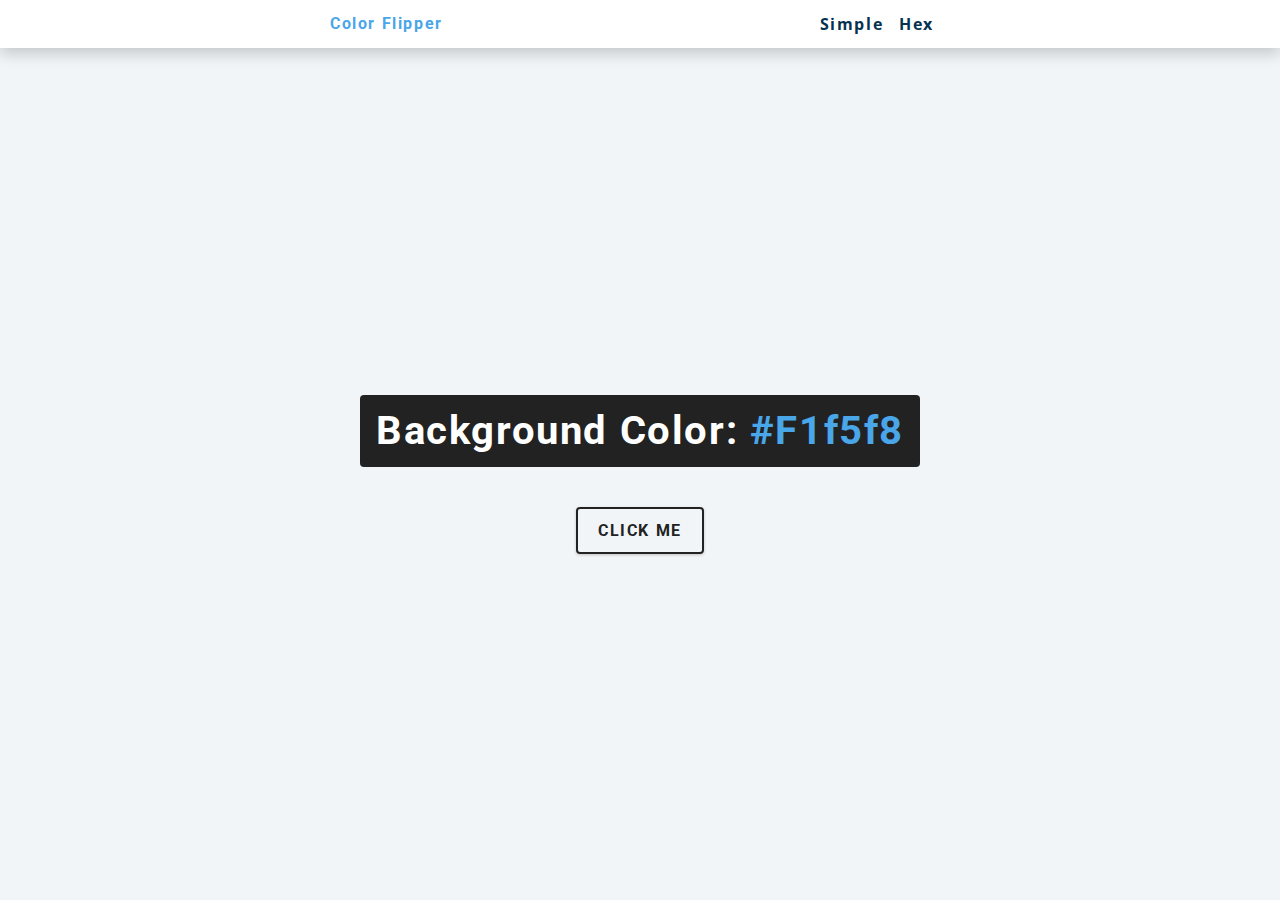
<file: colorFlipper/index.html>
<!DOCTYPE html>
<html lang="en">
  <head>
    <meta charset="UTF-8" />
    <meta name="viewport" content="width=device-width, initial-scale=1.0" />
    <title>Color Flipper || Simple</title>

    <!-- styles -->
    <link rel="stylesheet" href="styles.css" />
  </head>
  <body>
    <nav>
        <div class="nav-center">
            <h4>color flipper</h4>
            <ul class="nav-links">
                <li><a href="index.html">simple</a></li>
                <li><a href="hex.html">hex</a></li>
            </ul>
        </div>
    </nav>
    <main>
        <div class="container">
            <h2> 
                background color:
                <span class="color">
                #f1f5f8
            </span>
        </h2>
            <button class="btn btn-hero" id="btn">click me</button>
        </div>
    </main>
    <script src="app.js"></script>
</body>
</html>
</file>
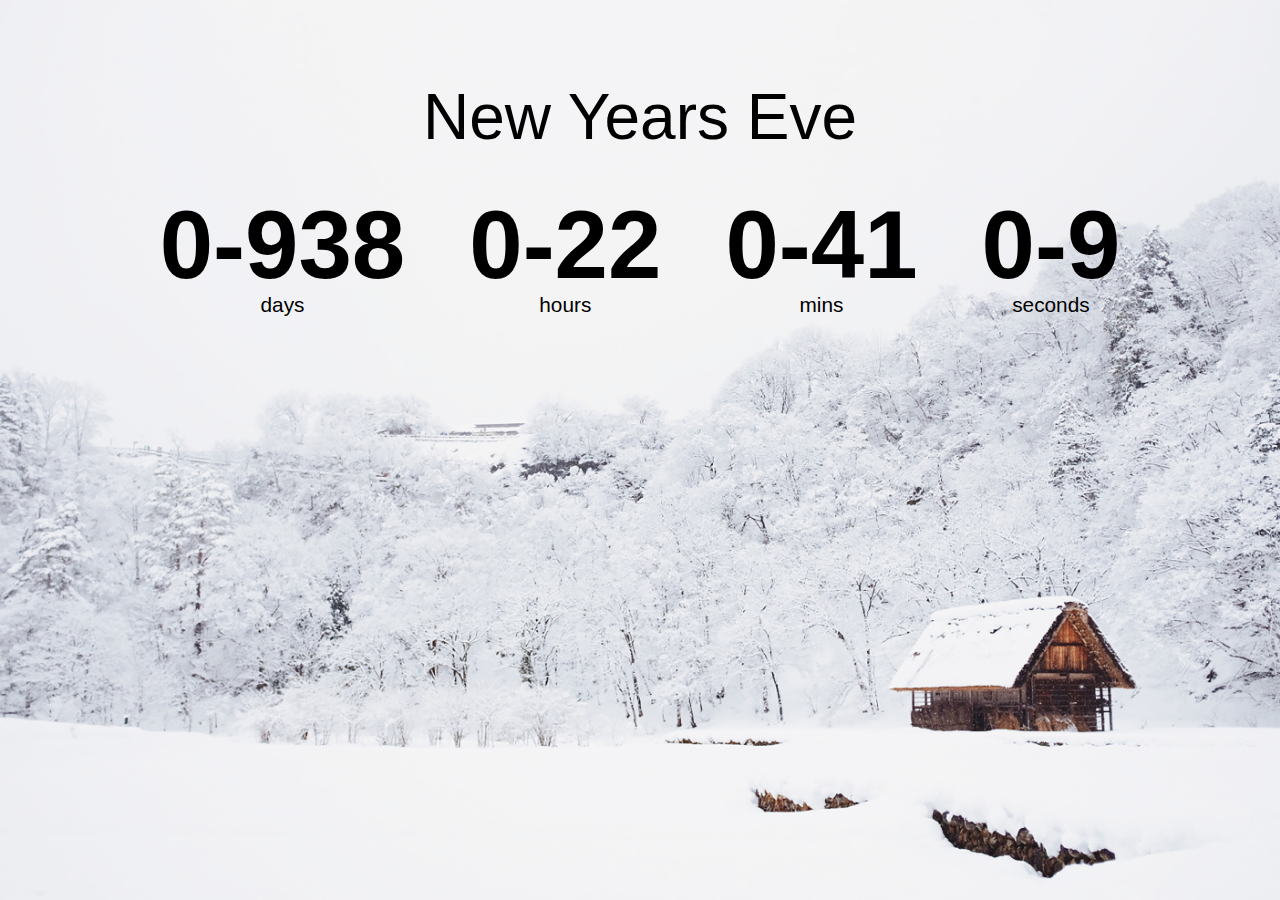
<file: countDownTimer/index.html>
<!DOCTYPE html>
<html lang="en">
    <head>
        <meta charset="UTF-8"/>
        <meta name="viewport"
        content="width=device-width,
        initial-scale=1.0"/>
        <title>Countdown Timer</title>
        <link rel="stylesheet" href="style.css"/>
        <script src="script.js" defer></script>
    </head>
    <body>
        <h1>New Years Eve</h1>
        <div class="countdown-container">
            <div class="countdown-el days-c">
                <p class="big-text" id="days">0</p>
                <span>days</span>
            </div>
            <div class="countdown-el hours-c">
                <p class="big-text" id="hours">0</p>
                <span>hours</span>
            </div>
            <div class="countdown-el mins-c">
                <p class="big-text" id="mins">0</p>
                <span>mins</span>
            </div>
            <div class="countdown-el seconds-c">
                <p class="big-text" id="seconds">0</p>
                <span>seconds</span>
            </div>
        </div>
    </body>
</html>
</file>
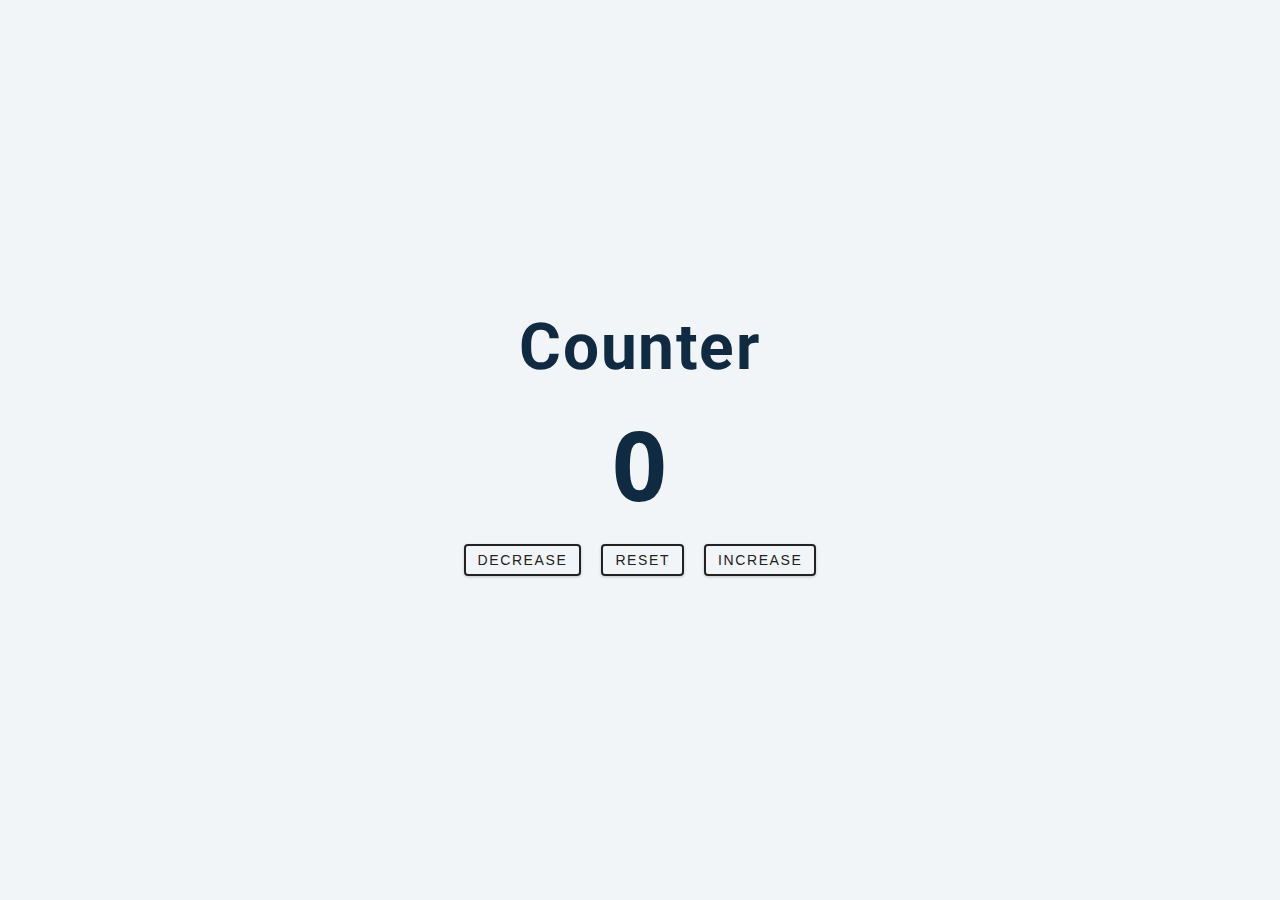
<file: counter/index.html>
<!DOCTYPE html>
<html lang="en">
<head>
    <meta=charset="UTF-8"/>
    <meta name="viewport" content ="width=device-width",initial-scale=1.0"/>
    <title>Counter</title>
    <link rel="stylesheet" href="styles.css"/>

</head>
<body>
    <main>
        <div class="container">
            <h1>counter</h1>
            <span id="value">0</span>
            <div class="button-container">
                <button class="btn decrease">decrease</button>
                <button class="btn reset">reset</button>
                <button class="btn increase">increase</button>
            </div>
        </div>
    </main>
    <script src="app.js"></script>
</body>
</html>
</file>
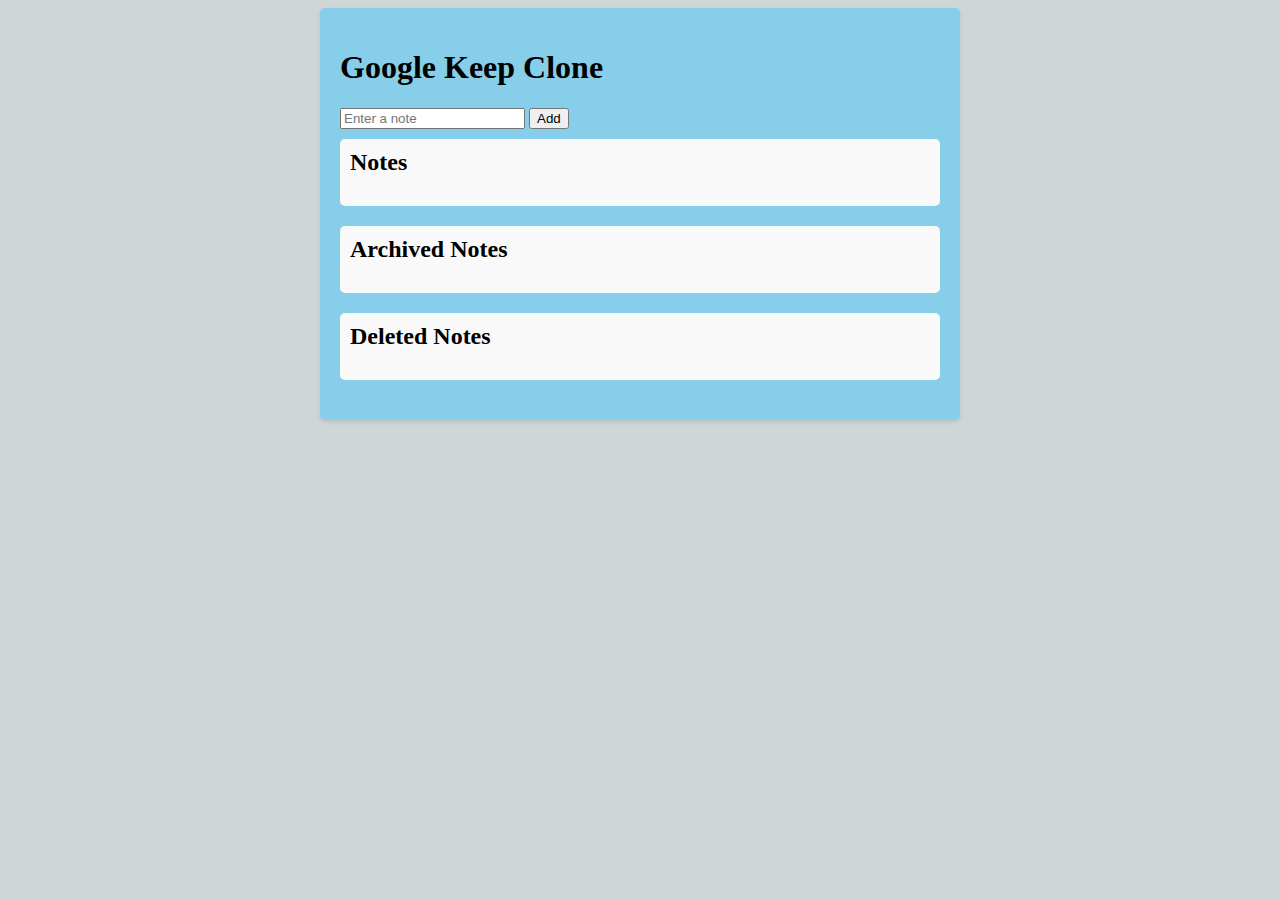
<file: googleKeepClone/index.html>
<!DOCTYPE html>
<html>
<head>
  <title>Google Keep Clone</title>
  <link rel="stylesheet" type="text/css" href="style.css">
</head>
<body>
  <div class="container">
    <h1>Google Keep Clone</h1>
    <div class="note-form">
      <input type="text" id="note-input" placeholder="Enter a note">
      <button onclick="addNote()">Add</button>
    </div>
    <div class="note-section">
      <h2>Notes</h2>
      <div id="note-list"></div>
    </div>
    <div class="note-section">
      <h2>Archived Notes</h2>
      <div id="archived-list"></div>
    </div>
    <div class="note-section">
      <h2>Deleted Notes</h2>
      <div id="deleted-list"></div>
    </div>
  </div>

  <script src="script.js"></script>
</body>
</html>
</file>
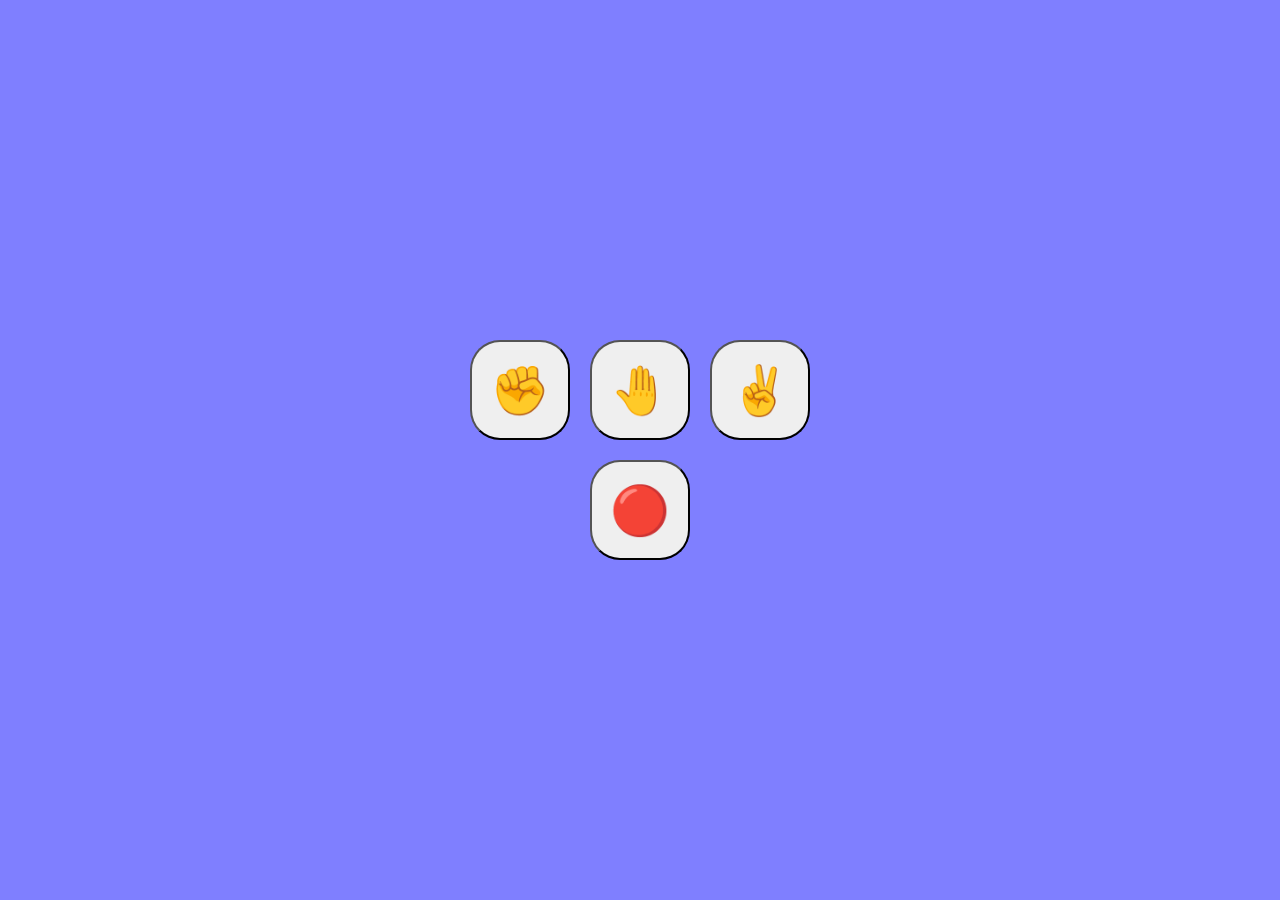
<file: rockpaperscissors/index.html>
<!DOCTYPE html>
<html>

<head>
  <meta charset="utf-8">
  <meta name="viewport" content="width=device-width">
  <title>replit</title>
  <link href="style.css" rel="stylesheet" type="text/css" />
</head>

<body>
  <div class="wrapper">
    <div class="buttons">
      <button class="rpsButton" value="Rock">✊</button>
      <button class="rpsButton" value="Paper">🤚</button>
      <button class="rpsButton" value="Scissors">✌️</button>
    </div>
    <div class="resultContainer">
      <div id="player-score"></div>
      <div id="hands"></div>
      <div id="result"></div>
      <button id='endGameButton'>🔴</button>
    </div>
  </div>

  <script src="script.js"></script>
</body>

</html>
</file>
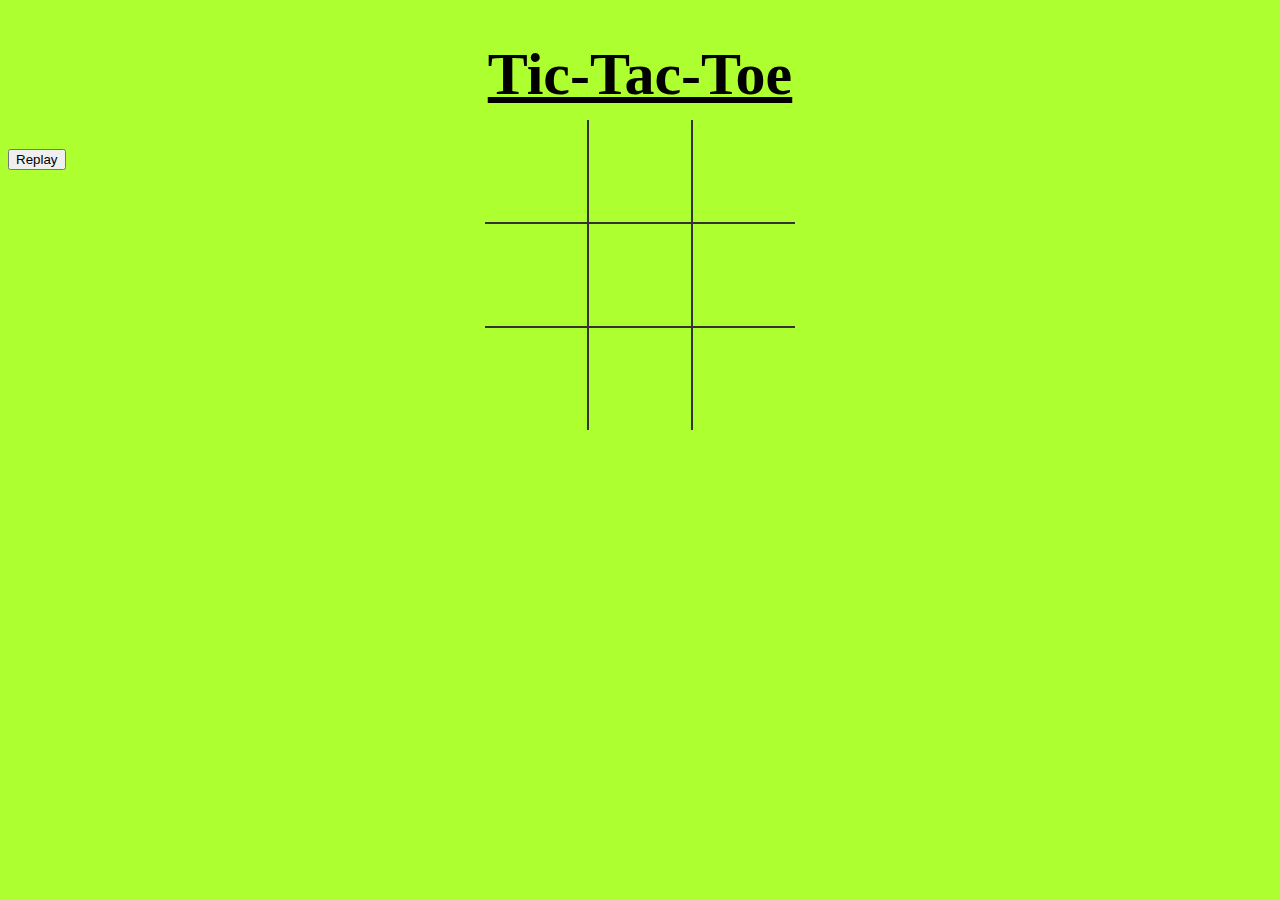
<file: Tic-Tac-Toe/index.html>
<!DOCTYPE html>
<html>
    <head>
        <meta charset="UTF-8">
        <title>Tic Tac Toe</title>
        <h1 class="tic-tac-toe">Tic-Tac-Toe</h1>
        <link rel="stylesheet" href="style.css">
    </head>
    <body style="background-color:greenyellow;">
        <table>
            <tr>
                <td class="cell" id="0"></td>
                <td class="cell" id="1"></td>
                <td class="cell" id="2"></td>
            </tr>
            <tr>
                <td class="cell" id="3"></td>
                <td class="cell" id="4"></td>
                <td class="cell" id="5"></td>
            </tr>
            <tr>
                <td class="cell" id="6"></td>
                <td class="cell" id="7"></td>
                <td class="cell" id="8"></td>
            </tr>
        </table>
        <div class="endgame">
            <div class="text"></div></div>
            <button onClick="startGame()">Replay</button>
    </body>
    <body>
        <script src="script.js"></script>
    </body>
</html>
</file>
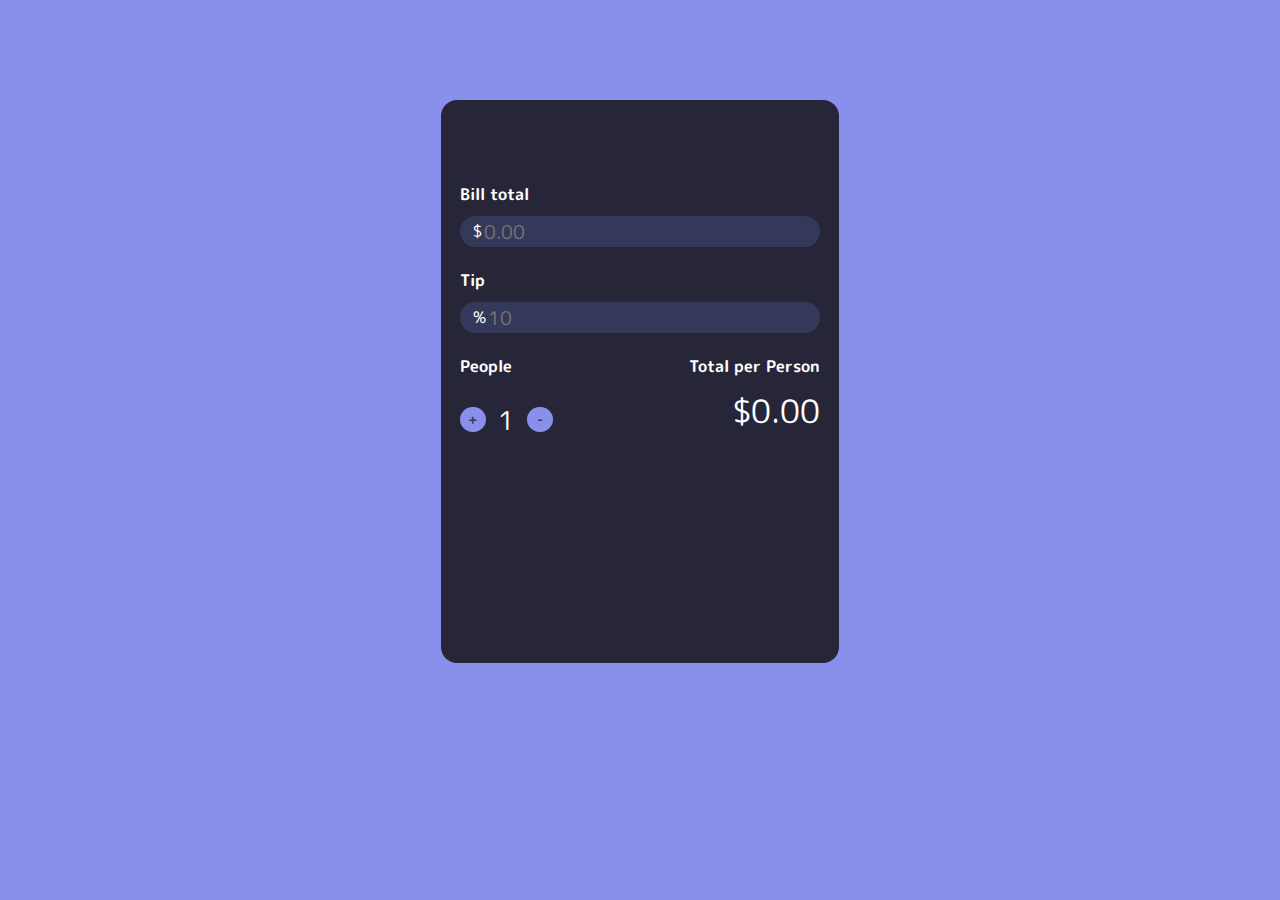
<file: tipCalculator/index.html>
<!DOCTYPE html>
<html lang="en">
  <head>
    <meta charset="UTF-8" />
    <link rel="preconnect" href="https://fonts.googleapis.com" />
    <link rel="preconnect" href="https://fonts.gstatic.com" crossorigin />
    <link
      href="https://fonts.googleapis.com/css2?family=M+PLUS+Rounded+1c:wght@500&display=swap"
      rel="stylesheet"
    />
    <meta http-equiv="X-UA-Compatible" content="IE=edge" />
    <meta name="viewport" content="width=device-width, initial-scale=1.0" />
    <link rel="stylesheet" href="style.css" type="text/css" />
    <title>Tip Calculator</title>
  </head>
  <body>
    <div class="wrapper">
      <div class="container" id="topContainer">
        <div class="title">Bill total</div>
        <div class="inputContainer">
          <span>$</span>
          <input
            onkeyup="calculateBill()"
            type="text"
            id="billTotalInput"
            placeholder="0.00"
          />
        </div>
      </div>
      <div class="container">
        <div class="title">Tip</div>
        <div class="inputContainer">
          <span>%</span>
          <input
            onkeyup="calculateBill()"
            type="text"
            id="tipInput"
            placeholder="10"
          />
        </div>
      </div>
      <div class="container" id="bottom">
        <div class="splitContainer">
          <div class="title">People</div>
          <div class="controls">
            <span class="buttonContainer">
              <button class="splitButton" onclick="increasePeople()">
                <span class="buttonText">+</span>
              </button>
            </span>
            <span class="splitAmount" id="numberOfPeople">1</span>
            <span class="buttonContainer">
              <button class="splitButton" onclick="decreasePeople()">
                <span class="buttonText">-</span>
              </button>
            </span>
          </div>
        </div>
        <div class="totalContainer">
          <div class="title">Total per Person</div>
          <div class="total" id="perPersonTotal">$0.00</div>
        </div>
      </div>
    </div>

    <script type="text/javascript" src="script.js"></script>
  </body>
</html>
</file>
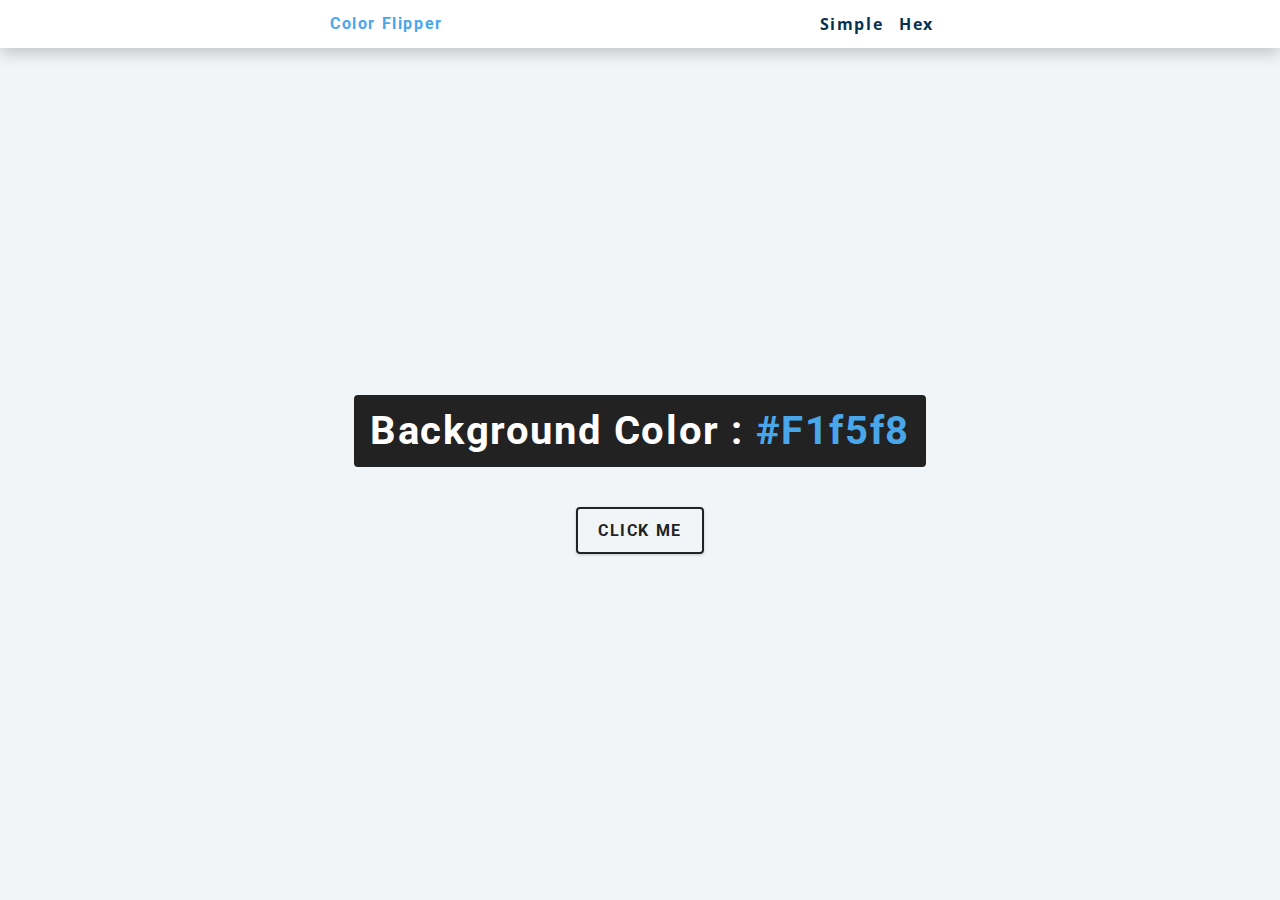
<file: colorFlipper/hex.html>
<!DOCTYPE html>
<html lang="en">
  <head>
    <meta charset="UTF-8" />
    <meta name="viewport" content="width=device-width, initial-scale=1.0" />
    <title>
      Color Flipper || Simple
    </title>

    <!-- styles -->
    <link rel="stylesheet" href="styles.css" />
  </head>

  <body>
    <nav>
      <div class="nav-center">
        <h4>color flipper</h4>
        <ul class="nav-links">
          <li><a href="index.html">simple</a></li>
          <li><a href="hex.html">hex</a></li>
        </ul>
      </div>
    </nav>
    <main>
      <div class="container">
        <h2>background color : <span class="color">#f1f5f8</span></h2>
        <button class="btn btn-hero" id="btn">click me</button>
      </div>
    </main>
    <!-- javascript -->
    <script src="hex.js"></script>
  </body>
</html>
</file>
<file: colorFlipper/styles.css>
/*
=============== 
Fonts
===============
*/
@import url("https://fonts.googleapis.com/css?family=Open+Sans|Roboto:400,700&display=swap");

/*
=============== 
Variables
===============
*/

:root {
  /* dark shades of primary color*/
  --clr-primary-1: hsl(205, 86%, 17%);
  --clr-primary-2: hsl(205, 77%, 27%);
  --clr-primary-3: hsl(205, 72%, 37%);
  --clr-primary-4: hsl(205, 63%, 48%);
  /* primary/main color */
  --clr-primary-5: hsl(205, 78%, 60%);
  /* lighter shades of primary color */
  --clr-primary-6: hsl(205, 89%, 70%);
  --clr-primary-7: hsl(205, 90%, 76%);
  --clr-primary-8: hsl(205, 86%, 81%);
  --clr-primary-9: hsl(205, 90%, 88%);
  --clr-primary-10: hsl(205, 100%, 96%);
  /* darkest grey - used for headings */
  --clr-grey-1: hsl(209, 61%, 16%);
  --clr-grey-2: hsl(211, 39%, 23%);
  --clr-grey-3: hsl(209, 34%, 30%);
  --clr-grey-4: hsl(209, 28%, 39%);
  /* grey used for paragraphs */
  --clr-grey-5: hsl(210, 22%, 49%);
  --clr-grey-6: hsl(209, 23%, 60%);
  --clr-grey-7: hsl(211, 27%, 70%);
  --clr-grey-8: hsl(210, 31%, 80%);
  --clr-grey-9: hsl(212, 33%, 89%);
  --clr-grey-10: hsl(210, 36%, 96%);
  --clr-white: #fff;
  --clr-red-dark: hsl(360, 67%, 44%);
  --clr-red-light: hsl(360, 71%, 66%);
  --clr-green-dark: hsl(125, 67%, 44%);
  --clr-green-light: hsl(125, 71%, 66%);
  --clr-black: #222;
  --ff-primary: "Roboto", sans-serif;
  --ff-secondary: "Open Sans", sans-serif;
  --transition: all 0.3s linear;
  --spacing: 0.1rem;
  --radius: 0.25rem;
  --light-shadow: 0 5px 15px rgba(0, 0, 0, 0.1);
  --dark-shadow: 0 5px 15px rgba(0, 0, 0, 0.2);
  --max-width: 1170px;
  --fixed-width: 620px;
}
/*
=============== 
Global Styles
===============
*/

*,
::after,
::before {
  margin: 0;
  padding: 0;
  box-sizing: border-box;
}
body {
  font-family: var(--ff-secondary);
  background: var(--clr-grey-10);
  color: var(--clr-grey-1);
  line-height: 1.5;
  font-size: 0.875rem;
}
ul {
  list-style-type: none;
}
a {
  text-decoration: none;
}
h1,
h2,
h3,
h4 {
  letter-spacing: var(--spacing);
  text-transform: capitalize;
  line-height: 1.25;
  margin-bottom: 0.75rem;
  font-family: var(--ff-primary);
}
h1 {
  font-size: 3rem;
}
h2 {
  font-size: 2rem;
}
h3 {
  font-size: 1.25rem;
}
h4 {
  font-size: 0.875rem;
}
p {
  margin-bottom: 1.25rem;
  color: var(--clr-grey-5);
}
@media screen and (min-width: 800px) {
  h1 {
    font-size: 4rem;
  }
  h2 {
    font-size: 2.5rem;
  }
  h3 {
    font-size: 1.75rem;
  }
  h4 {
    font-size: 1rem;
  }
  body {
    font-size: 1rem;
  }
  h1,
  h2,
  h3,
  h4 {
    line-height: 1;
  }
}
/*  global classes */

/* section */
.section {
  padding: 5rem 0;
}

.section-center {
  width: 90vw;
  margin: 0 auto;
  max-width: 1170px;
}
@media screen and (min-width: 992px) {
  .section-center {
    width: 95vw;
  }
}
main {
  min-height: 100vh;
  display: grid;
  place-items: center;
}

/*
=============== 
Nav
===============
*/
nav {
  background: var(--clr-white);
  height: 3rem;
  display: grid;
  align-items: center;
  box-shadow: var(--dark-shadow);
}
.nav-center {
  width: 90vw;
  max-width: var(--fixed-width);
  margin: 0 auto;
  display: flex;
  align-items: center;
  justify-content: space-between;
}
.nav-center h4 {
  margin-bottom: 0;
  color: var(--clr-primary-5);
}
.nav-links {
  display: flex;
}
nav a {
  text-transform: capitalize;
  font-weight: 700;
  font-size: 1rem;
  color: var(--clr-primary-1);
  letter-spacing: var(--spacing);
  margin-right: 1rem;
}
nav a:hover {
  color: var(--clr-primary-5);
}
/*
=============== 
Container
===============
*/
main {
  min-height: calc(100vh - 3rem);
  display: grid;
  place-items: center;
}
.container {
  text-align: center;
}
.container h2 {
  background: var(--clr-black);
  color: var(--clr-white);
  padding: 1rem;
  border-radius: var(--radius);
  margin-bottom: 2.5rem;
}
.color {
  color: var(--clr-primary-5);
}
.btn-hero {
  font-family: var(--ff-primary);
  text-transform: uppercase;
  background: transparent;
  color: var(--clr-black);
  letter-spacing: var(--spacing);
  display: inline-block;
  font-weight: 700;
  transition: var(--transition);
  border: 2px solid var(--clr-black);
  cursor: pointer;
  box-shadow: 0 1px 3px rgba(0, 0, 0, 0.2);
  border-radius: var(--radius);
  font-size: 1rem;
  padding: 0.75rem 1.25rem;
}
.btn-hero:hover {
  color: var(--clr-white);
  background: var(--clr-black);
}
</file>
<file: countDownTimer/style.css>
*{
    box-sizing:border-box;
}
body{
    background-image: url(snow.jpg);
    background-size: cover;
    background-position: center center;
    display: flex;
    flex-direction: column;
    min-height: 100vh;
    align-items: center;
   
    font-family: "poppins" , sans-serif;
    margin: 0;
}
h1{
    font-weight:normal;
    font-size: 4rem;
    margin-top: 5rem;
}
.countdown-container{
    display: flex;
    flex-wrap: wrap;
    justify-content: center;

}
.big-text{
    font-weight: bold;
    font-size: 6rem;
    line-height: 1;
    margin: 0 2rem;
}
.countdown-el{
    text-align: center;
}
.countdown-el span{
    font-size: 1.3rem;
}
</file>
<file: counter/styles.css>
/*
=============== 
Fonts
===============
*/
@import url("https://fonts.googleapis.com/css?family=Open+Sans|Roboto:400,700&display=swap");

/*
=============== 
Variables
===============
*/

:root {
  /* dark shades of primary color*/
  --clr-primary-1: hsl(205, 86%, 17%);
  --clr-primary-2: hsl(205, 77%, 27%);
  --clr-primary-3: hsl(205, 72%, 37%);
  --clr-primary-4: hsl(205, 63%, 48%);
  /* primary/main color */
  --clr-primary-5: hsl(205, 78%, 60%);
  /* lighter shades of primary color */
  --clr-primary-6: hsl(205, 89%, 70%);
  --clr-primary-7: hsl(205, 90%, 76%);
  --clr-primary-8: hsl(205, 86%, 81%);
  --clr-primary-9: hsl(205, 90%, 88%);
  --clr-primary-10: hsl(205, 100%, 96%);
  /* darkest grey - used for headings */
  --clr-grey-1: hsl(209, 61%, 16%);
  --clr-grey-2: hsl(211, 39%, 23%);
  --clr-grey-3: hsl(209, 34%, 30%);
  --clr-grey-4: hsl(209, 28%, 39%);
  /* grey used for paragraphs */
  --clr-grey-5: hsl(210, 22%, 49%);
  --clr-grey-6: hsl(209, 23%, 60%);
  --clr-grey-7: hsl(211, 27%, 70%);
  --clr-grey-8: hsl(210, 31%, 80%);
  --clr-grey-9: hsl(212, 33%, 89%);
  --clr-grey-10: hsl(210, 36%, 96%);
  --clr-white: #fff;
  --clr-red-dark: hsl(360, 67%, 44%);
  --clr-red-light: hsl(360, 71%, 66%);
  --clr-green-dark: hsl(125, 67%, 44%);
  --clr-green-light: hsl(125, 71%, 66%);
  --clr-black: #222;
  --ff-primary: "Roboto", sans-serif;
  --ff-secondary: "Open Sans", sans-serif;
  --transition: all 0.3s linear;
  --spacing: 0.1rem;
  --radius: 0.25rem;
  --light-shadow: 0 5px 15px rgba(0, 0, 0, 0.1);
  --dark-shadow: 0 5px 15px rgba(0, 0, 0, 0.2);
  --max-width: 1170px;
  --fixed-width: 620px;
}
/*
=============== 
Global Styles
===============
*/

*,
::after,
::before {
  margin: 0;
  padding: 0;
  box-sizing: border-box;
}
body {
  font-family: var(--ff-secondary);
  background: var(--clr-grey-10);
  color: var(--clr-grey-1);
  line-height: 1.5;
  font-size: 0.875rem;
}
ul {
  list-style-type: none;
}
a {
  text-decoration: none;
}
h1,
h2,
h3,
h4 {
  letter-spacing: var(--spacing);
  text-transform: capitalize;
  line-height: 1.25;
  margin-bottom: 0.75rem;
  font-family: var(--ff-primary);
}
h1 {
  font-size: 3rem;
}
h2 {
  font-size: 2rem;
}
h3 {
  font-size: 1.25rem;
}
h4 {
  font-size: 0.875rem;
}
p {
  margin-bottom: 1.25rem;
  color: var(--clr-grey-5);
}
@media screen and (min-width: 800px) {
  h1 {
    font-size: 4rem;
  }
  h2 {
    font-size: 2.5rem;
  }
  h3 {
    font-size: 1.75rem;
  }
  h4 {
    font-size: 1rem;
  }
  body {
    font-size: 1rem;
  }
  h1,
  h2,
  h3,
  h4 {
    line-height: 1;
  }
}
/*  global classes */

/* section */
.section {
  padding: 5rem 0;
}

.section-center {
  width: 90vw;
  margin: 0 auto;
  max-width: 1170px;
}
@media screen and (min-width: 992px) {
  .section-center {
    width: 95vw;
  }
}
main {
  min-height: 100vh;
  display: grid;
  place-items: center;
}

/*
=============== 
Counter
===============
*/

main {
  min-height: 100vh;
  display: grid;
  place-items: center;
}
.container {
  text-align: center;
}
#value {
  font-size: 6rem;
  font-weight: bold;
}
.btn {
  text-transform: uppercase;
  background: transparent;
  color: var(--clr-black);
  padding: 0.375rem 0.75rem;
  letter-spacing: var(--spacing);
  display: inline-block;
  transition: var(--transition);
  font-size: 0.875rem;
  border: 2px solid var(--clr-black);
  cursor: pointer;
  box-shadow: 0 1px 3px rgba(0, 0, 0, 0.2);
  border-radius: var(--radius);
  margin: 0.5rem;
}
.btn:hover {
  color: var(--clr-white);
  background: var(--clr-black);
}
</file>
<file: googleKeepClone/style.css>
body {
    background-color:rgb(207, 214, 216);
  }
  
  .container {
    max-width: 600px;
    margin: 0 auto;
    padding: 20px;
    background-color:skyblue;
    box-shadow: 0 2px 4px rgba(0, 0, 0, 0.1);
    border-radius: 5px;
  }
  
  h1 {
    color:black;
  }
  
  .note-form {
    margin-bottom: 10px;
  }
  
  .note-item {
    background-color: #f9f9f9;
    padding: 10px;
    margin-bottom: 10px;
    border-radius: 5px;
  }
  
  .note-item p {
    margin: 0;
    color:black;
  }
  
  .note-item button {
    float: right;
    background-color: #ddd;
    color:black;
    border: none;
    padding: 5px 10px;
    margin-left: 5px;
    cursor: pointer;
    border-radius: 3px;
  }
  
  .note-item button:hover {
    background-color: #ccc;
  }
  
  .note-section {
    margin-bottom: 20px;
    background-color: #f9f9f9;
    padding: 10px;
    border-radius: 5px;
  }
  
  .note-section h2 {
    margin-top: 0;
    color:black;
  }
</file>
<file: rockpaperscissors/style.css>
html, body {
    height: 100%;
    width: 100%;
    padding: 0;
    margin:0;
  }
  
  .wrapper {
    background:  #0000ff80;
    color:white;
    display: flex;
    align-items: center;
    justify-content: center;
    width: 100%;
    height: 100%;
    flex-direction: column;
  }
  
  .buttons {
    display: flex;
    gap: 20px;
  }
  
  button {
    height: 100px;
    width: 100px;
    font-size: 48px;
    border-radius: 30px;
    cursor: pointer;
    
  }
  
  .resultContainer {
    font-size: 2rem;
    text-align: center;
    margin-top: 20px;
  }
</file>
<file: Tic-Tac-Toe/style.css>
td{
    border: 2px solid #333;
    height: 100px;
    width: 100px;
    text-align: center;
    vertical-align:middle;
    font-family:"Comic Sans MS",cursive,sans-serif;
    font-size: 70px;
    cursor:pointer;
}
table{
    border-collapse:collapse;
    position: absolute;
    left:50%;
    
    margin-left: -155px;
    top:120px;
}
table tr:first-child td{
    border-top:0;
}
table tr:last-child td{
    border-bottom: 0;
}
table tr td:first-child{
    border-left:0;
}
table tr td:last-child{
    border-right:0;
}
.endgame{
    display: none;
    width: 200px;
    top: 120px;
    background-color: rgba(205,133,63, 0.8);
    position: absolute;
    left: 50%;
    margin-left: -100px;
    padding-top: 50px;
    padding-bottom: 50px;
    text-align: center;
    border-radius: 5px;
    color: white;
    font-size: 2em;
  }  
  h1{
    font-size: 60px;
    text-align:center;
    text-decoration: underline;
  }
</file>
<file: tipCalculator/style.css>
* {
    font-family: 'M PLUS Rounded 1c', Avenir Next, Helvetica, sans-serif;
    color: white;
  }
  
  body {
    background: #8990ec;
  }
  
  .wrapper {
    height: 525px;
    width: 360px;
    color: white;
    background: #272639;
    border-radius: 1rem;
    padding: 1.2rem;
    margin: 100px auto;
  }
  
  #topContainer {
    margin-top: 4rem;
  }
  
  .container {
    margin-top: 1.4rem;
  }
  
  .title {
    font-weight: bold;
    margin-bottom: 0.6rem;
  }
  
  .inputContainer {
    background: #353959;
    border-radius: 1.4rem;
    padding: 0 0.8rem;
    display: flex;
    align-items: center;
  }
  
  #billTotalInput,
  #tipInput {
    font-size: 1.2rem;
    background: none;
    border: none;
    outline: none;
    padding: none;
  }
  
  .buttonContainer {
    background: #8990ec;
    display: grid;
    place-items: center;
    width: 1.6rem;
    height: 1.6rem;
    border-radius: 50%;
  }
  
  .splitButton {
    background: none;
    border: none;
  }
  
  .controls {
    display: flex;
    align-items: center;
  }
  
  .splitButton {
    font-size: 0.8rem;
    font-weight: bold;
    display: grid;
    place-items: center;
  }
  
  .buttonText {
    color: #353959 !important;
  }
  
  .splitAmount {
    font-size: 1.6rem;
    margin: 0.8rem;
  }
  
  #bottom {
    display: flex;
    justify-content: space-between;
  }
  
  .totalContainer {
    display: flex;
    flex-direction: column;
    align-items: end;
  }
  
  .total {
    font-size: 2rem;
  }
</file>
